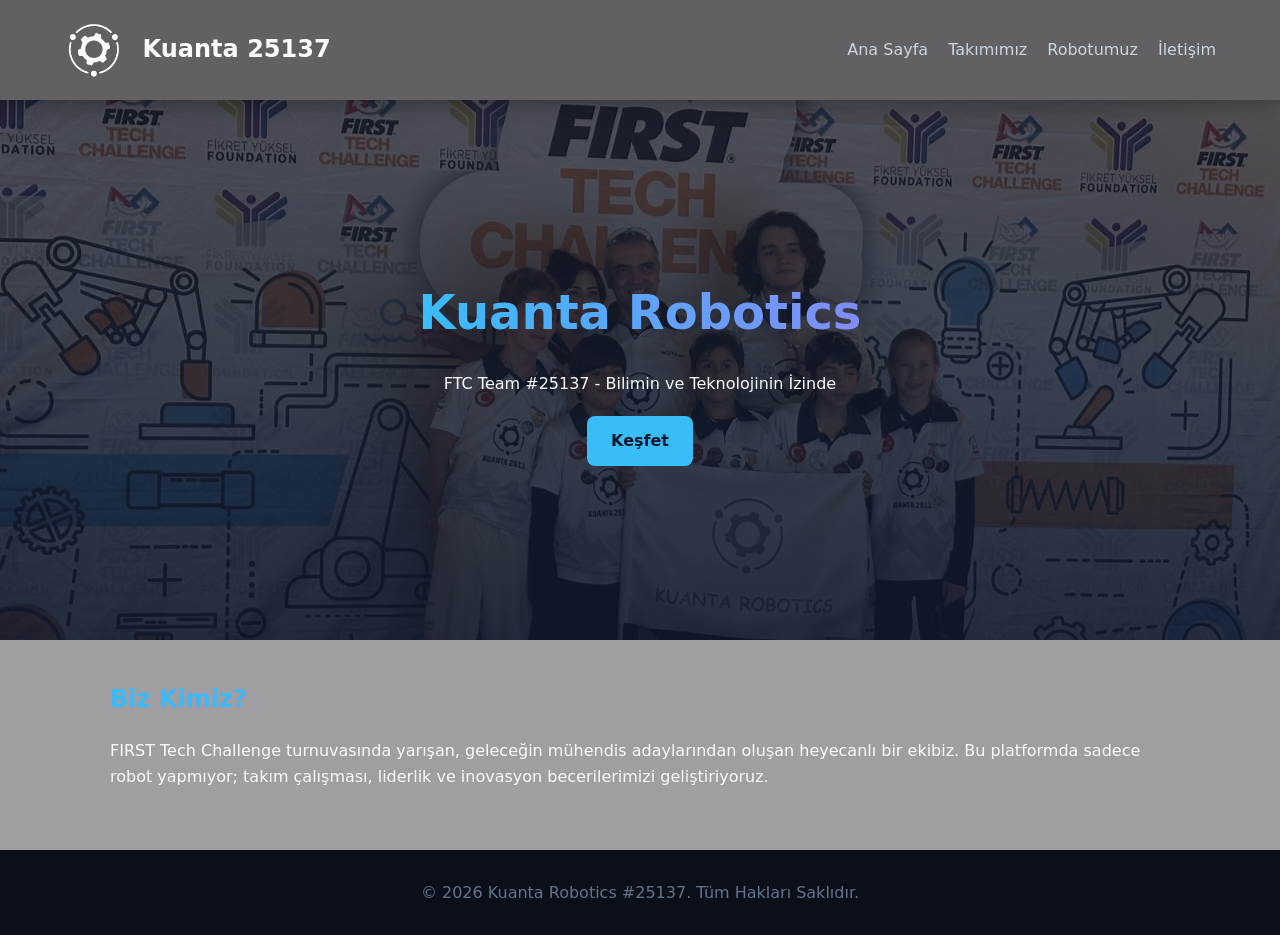
<file: index.html>
<!DOCTYPE html>
<html lang="tr">
<head>
    <meta charset="UTF-8">
    <meta name="viewport" content="width=device-width, initial-scale=1.0">
    <title>Kuanta Robotics | Ana Sayfa</title>
    <link rel="stylesheet" href="style.css">
    <style>
        .hero {
            height: 60vh;
            background: linear-gradient(rgba(15, 23, 42, 0.7), rgba(15, 23, 42, 0.9)), url('team.jpg') no-repeat center center;
            background-size: cover;
            display: flex;
            flex-direction: column;
            justify-content: center;
            align-items: center;
            text-align: center;
            padding: 20px;
        }
        .hero h1 { font-size: 3rem; }
        .cta-btn {
            display: inline-block;
            padding: 12px 24px;
            background: #38bdf8;
            color: #0f172a;
            text-decoration: none;
            border-radius: 8px;
            font-weight: bold;
            margin-top: 20px;
            transition: transform 0.2s;
        }
        .cta-btn:hover { transform: scale(1.05); }
    </style>
</head>
<body>

<nav>
    <div class="logo">
        <img src="logo.png" alt="Kuanta Logo" style="height: 60px; vertical-align: middle; margin-right: 10px;">
        <span>Kuanta 25137</span>
    </div>
    <ul>
        <li><a href="index.html">Ana Sayfa</a></li>
        <li><a href="about.html">Takımımız</a></li>
        <li><a href="robot.html">Robotumuz</a></li>
        <li><a href="contact.html">İletişim</a></li>
    </ul>
</nav>


    <header class="hero">
        <h1>Kuanta Robotics</h1>
        <p>FTC Team #25137 - Bilimin ve Teknolojinin İzinde</p>
        <a href="about.html" class="cta-btn">Keşfet</a>
    </header>

    <main class="container">
        <h2>Biz Kimiz?</h2>
        <p>FIRST Tech Challenge turnuvasında yarışan, geleceğin mühendis adaylarından oluşan heyecanlı bir ekibiz. Bu platformda sadece robot yapmıyor; takım çalışması, liderlik ve inovasyon becerilerimizi geliştiriyoruz.</p>
    </main>

    <footer>
        <p>© 2026 Kuanta Robotics #25137. Tüm Hakları Saklıdır.</p>
    </footer>

</body>
</html>
</file>
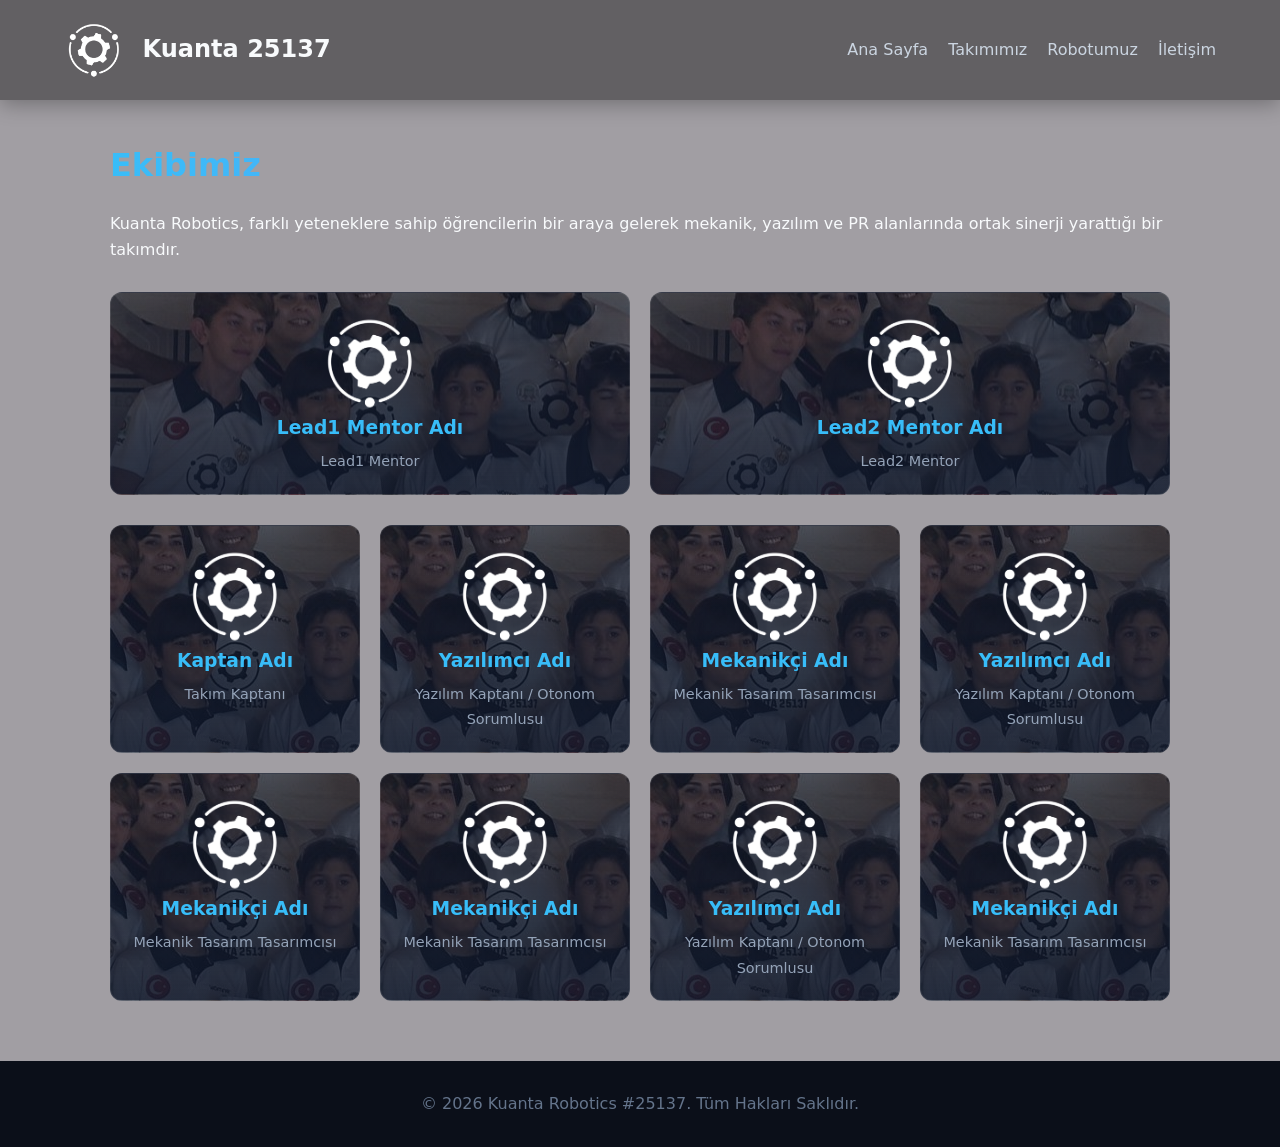
<file: about.html>
<!DOCTYPE html>
<html lang="tr">
<head>
    <meta charset="UTF-8">
    <meta name="viewport" content="width=device-width, initial-scale=1.0">
    <title>Kuanta Robotics | Takımımız</title>
    <link rel="stylesheet" href="style.css">
    <style>
        .team-grid {
            display: grid;
            grid-template-columns: repeat(auto-fit, minmax(250px, 1fr));
            gap: 20px;
            margin-top: 30px;
        }
        .member-card {
            background: linear-gradient(rgba(15, 23, 42, 0.7), rgba(15, 23, 42, 0.9)), url('team.jpg') no-repeat center center;
            border: 1px solid rgba(255,255,255,0.1);
            border-radius: 12px;
            padding: 20px;
            text-align: center;
        }
        .member-card h3 { color: #38bdf8; margin-bottom: 5px; }
        .member-card span { color: #94a3b8; font-size: 0.9rem; }
    </style>
</head>
<body>

<nav>
    <div class="logo">
        <img src="logo.png" alt="Kuanta Logo" style="height: 60px; vertical-align: middle; margin-right: 10px;">
        <span>Kuanta 25137</span>
    </div>
    <ul>
        <li><a href="index.html">Ana Sayfa</a></li>
        <li><a href="about.html">Takımımız</a></li>
        <li><a href="robot.html">Robotumuz</a></li>
        <li><a href="contact.html">İletişim</a></li>
    </ul>
</nav>


    <main class="container">
        <h1>Ekibimiz</h1>
        <p>Kuanta Robotics, farklı yeteneklere sahip öğrencilerin bir araya gelerek mekanik, yazılım ve PR alanlarında ortak sinerji yarattığı bir takımdır.</p>
<span>
        <div class="team-grid">
            <div class="member-card">
		<img src="logo.png" alt="Kuanta Logo" style="height: 100px; vertical-align: middle; margin-right: 0px;">
                <h3>Lead1 Mentor Adı</h3>
                <span>Lead1 Mentor</span>
            </div>
            <div class="member-card">
		<img src="logo.png" alt="Kuanta Logo" style="height: 100px; vertical-align: middle; margin-right: 0px;">
                <h3>Lead2 Mentor Adı</h3>
                <span>Lead2 Mentor</span>
            </div>
        </div>
</span>
<span>
        <div class="team-grid">
            <div class="member-card">
		<img src="logo.png" alt="Kuanta Logo" style="height: 100px; vertical-align: middle; margin-right: 0px;">
                <h3>Kaptan Adı</h3>
                <span>Takım Kaptanı</span>
            </div>
            <div class="member-card">
		<img src="logo.png" alt="Kuanta Logo" style="height: 100px; vertical-align: middle; margin-right: 0px;">
                <h3>Yazılımcı Adı</h3>
                <span>Yazılım Kaptanı / Otonom Sorumlusu</span>
            </div>
            <div class="member-card">
		<img src="logo.png" alt="Kuanta Logo" style="height: 100px; vertical-align: middle; margin-right: 0px;">
                <h3>Mekanikçi Adı</h3>
                <span>Mekanik Tasarım Tasarımcısı</span>
            </div>
            <div class="member-card">
		<img src="logo.png" alt="Kuanta Logo" style="height: 100px; vertical-align: middle; margin-right: 0px;">
                <h3>Yazılımcı Adı</h3>
                <span>Yazılım Kaptanı / Otonom Sorumlusu</span>
            </div>
            <div class="member-card">
		<img src="logo.png" alt="Kuanta Logo" style="height: 100px; vertical-align: middle; margin-right: 0px;">
                <h3>Mekanikçi Adı</h3>
                <span>Mekanik Tasarım Tasarımcısı</span>
            </div>
            <div class="member-card">
		<img src="logo.png" alt="Kuanta Logo" style="height: 100px; vertical-align: middle; margin-right: 0px;">
                <h3>Mekanikçi Adı</h3>
                <span>Mekanik Tasarım Tasarımcısı</span>
            </div>
            <div class="member-card">
		<img src="logo.png" alt="Kuanta Logo" style="height: 100px; vertical-align: middle; margin-right: 0px;">
                <h3>Yazılımcı Adı</h3>
                <span>Yazılım Kaptanı / Otonom Sorumlusu</span>
            </div>
            <div class="member-card">
		<img src="logo.png" alt="Kuanta Logo" style="height: 100px; vertical-align: middle; margin-right: 0px;">
                <h3>Mekanikçi Adı</h3>
                <span>Mekanik Tasarım Tasarımcısı</span>
            </div>
        </div>
</span>


    </main>

    <footer>
        <p>© 2026 Kuanta Robotics #25137. Tüm Hakları Saklıdır.</p>
    </footer>

</body>
</html>
</file>
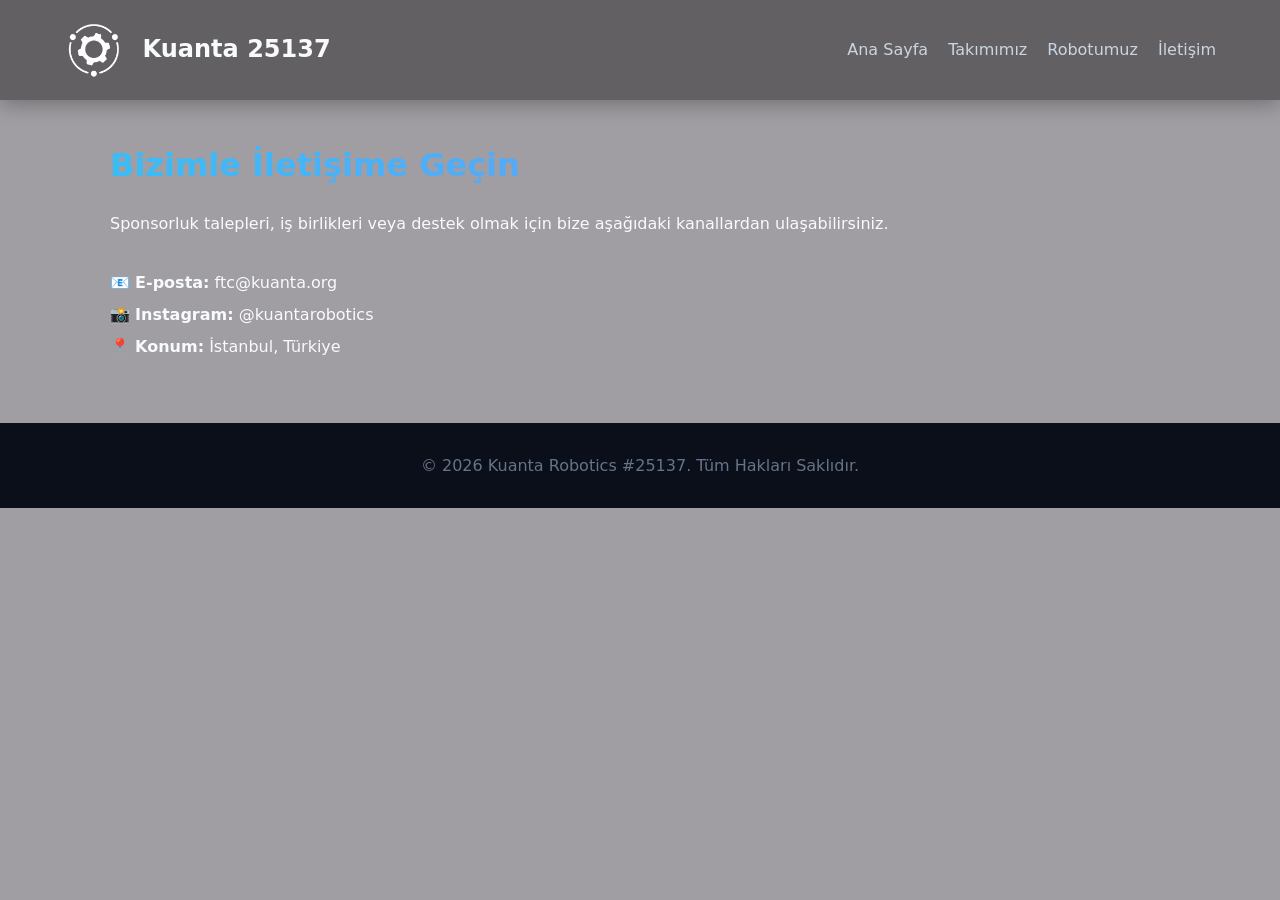
<file: contact.html>
<!DOCTYPE html>
<html lang="tr">
<head>
    <meta charset="UTF-8">
    <meta name="viewport" content="width=device-width, initial-scale=1.0">
    <title>Kuanta Robotics | İletişim</title>
    <link rel="stylesheet" href="style.css">
</head>
<body>

<nav>
    <div class="logo">
        <img src="logo.png" alt="Kuanta Logo" style="height: 60px; vertical-align: middle; margin-right: 10px;">
        <span>Kuanta 25137</span>
    </div>
    <ul>
        <li><a href="index.html">Ana Sayfa</a></li>
        <li><a href="about.html">Takımımız</a></li>
        <li><a href="robot.html">Robotumuz</a></li>
        <li><a href="contact.html">İletişim</a></li>
    </ul>
</nav>

    <main class="container">
        <h1>Bizimle İletişime Geçin</h1>
        <p>Sponsorluk talepleri, iş birlikleri veya destek olmak için bize aşağıdaki kanallardan ulaşabilirsiniz.</p>
        
        <div style="margin-top: 30px; line-height: 2;">
            <p>📧 <strong>E-posta:</strong> ftc@kuanta.org</p>
            <p>📸 <strong>Instagram:</strong> @kuantarobotics</p>
            <p>📍 <strong>Konum:</strong> İstanbul, Türkiye</p>
        </div>
    </main>

    <footer>
        <p>© 2026 Kuanta Robotics #25137. Tüm Hakları Saklıdır.</p>
    </footer>

</body>
</html>
</file>
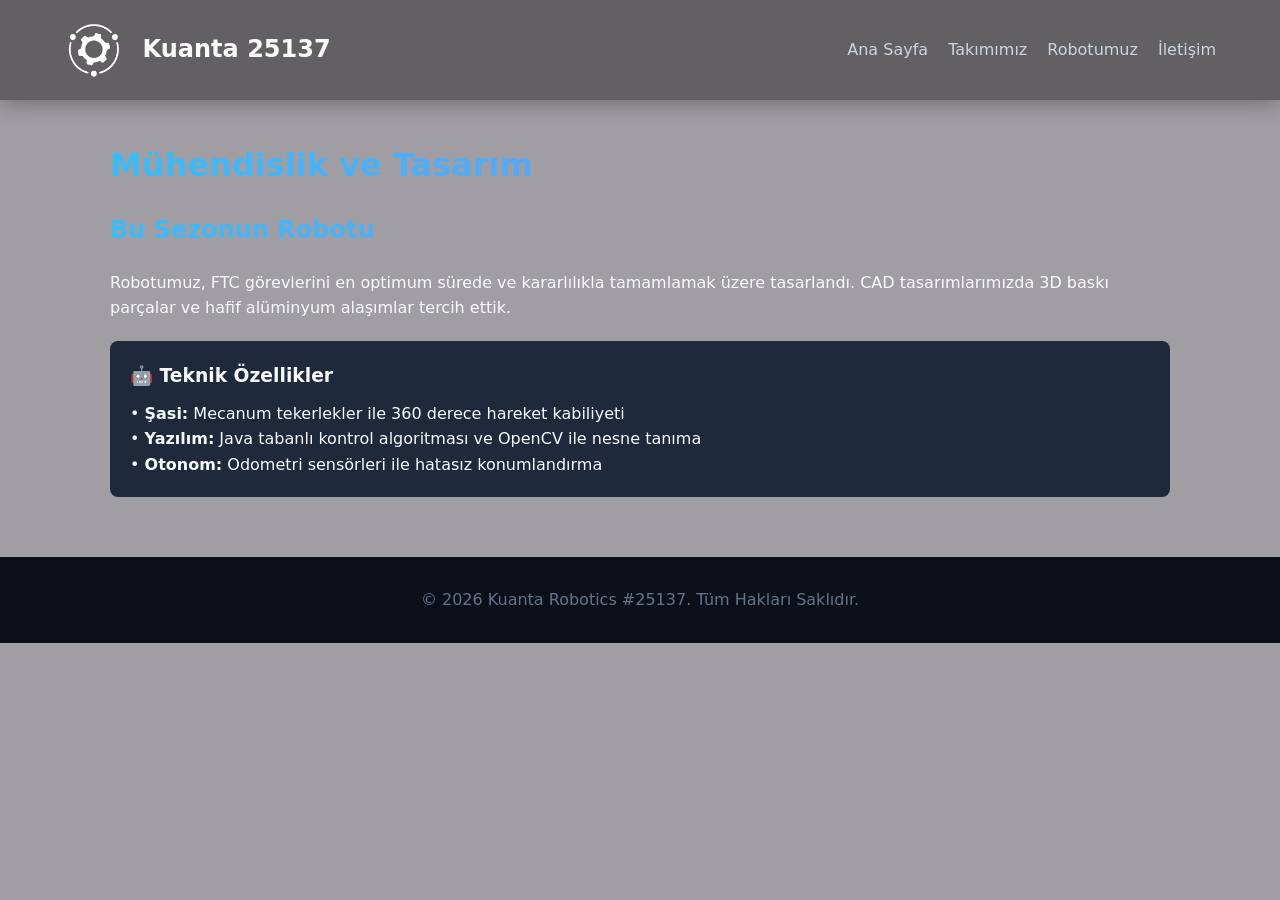
<file: robot.html>
<!DOCTYPE html>
<html lang="tr">
<head>
    <meta charset="UTF-8">
    <meta name="viewport" content="width=device-width, initial-scale=1.0">
    <title>Kuanta Robotics | Robotumuz</title>
    <link rel="stylesheet" href="style.css">
</head>
<body>

<nav>
    <div class="logo">
        <img src="logo.png" alt="Kuanta Logo" style="height: 60px; vertical-align: middle; margin-right: 10px;">
        <span>Kuanta 25137</span>
    </div>
    <ul>
        <li><a href="index.html">Ana Sayfa</a></li>
        <li><a href="about.html">Takımımız</a></li>
        <li><a href="robot.html">Robotumuz</a></li>
        <li><a href="contact.html">İletişim</a></li>
    </ul>
</nav>

    <main class="container">
        <h1>Mühendislik ve Tasarım</h1>
        <h2>Bu Sezonun Robotu</h2>
        <p>Robotumuz, FTC görevlerini en optimum sürede ve kararlılıkla tamamlamak üzere tasarlandı. CAD tasarımlarımızda 3D baskı parçalar ve hafif alüminyum alaşımlar tercih ettik.</p>
        
        <div style="margin-top: 20px; background: #1e293b; padding: 20px; border-radius: 8px;">
            <h3>🤖 Teknik Özellikler</h3>
            <p style="margin-top: 10px;">• <strong>Şasi:</strong> Mecanum tekerlekler ile 360 derece hareket kabiliyeti</p>
            <p>• <strong>Yazılım:</strong> Java tabanlı kontrol algoritması ve OpenCV ile nesne tanıma</p>
            <p>• <strong>Otonom:</strong> Odometri sensörleri ile hatasız konumlandırma</p>
        </div>
    </main>

    <footer>
        <p>© 2026 Kuanta Robotics #25137. Tüm Hakları Saklıdır.</p>
    </footer>

</body>
</html>
</file>
<file: style.css>
/* style.css */
* {
    box-sizing: border-box;
    margin: 0;
    padding: 0;
}

body {
    font-family: system-ui, -apple-system, BlinkMacSystemFont, 'Segoe UI', Roboto, sans-serif;
    background-color: #a19ea3;
    color: #f8fafc;
    line-height: 1.6;
}

/* Navigasyon Menüsü */
nav {
    display: flex;
    justify-content: space-between;
    align-items: center;
    padding: 20px 5%;
    background-color: #626063;
    position: sticky;
    top: 0;
    z-index: 100;
    box-shadow: 0 4px 20px rgba(0,0,0,0.3);
}

.logo {
    font-size: 1.5rem;
    font-weight: bold;
    color: #f8fafc;
}

nav ul {
    display: flex;
    list-style: none;
    gap: 20px;
}

nav ul li a {
    color: #cbd5e1;
    text-decoration: none;
    font-weight: 500;
    transition: color 0.3s;
}

nav ul li a:hover {
    color: #f8fafc;
}

/* Genel Sayfa Yapısı */
.container {
    max-width: 1100px;
    margin: 40px auto;
    padding: 0 20px;
}

h1, h2 {
    margin-bottom: 20px;
    background: linear-gradient(to right, #38bdf8, #818cf8);
    -webkit-background-clip: text;
    -webkit-text-fill-color: transparent;
}

/* Footer (Alt Bilgi) */
footer {
    text-align: center;
    padding: 30px;
    background-color: #0b0f19;
    color: #64748b;
    margin-top: 60px;
}
</file>
